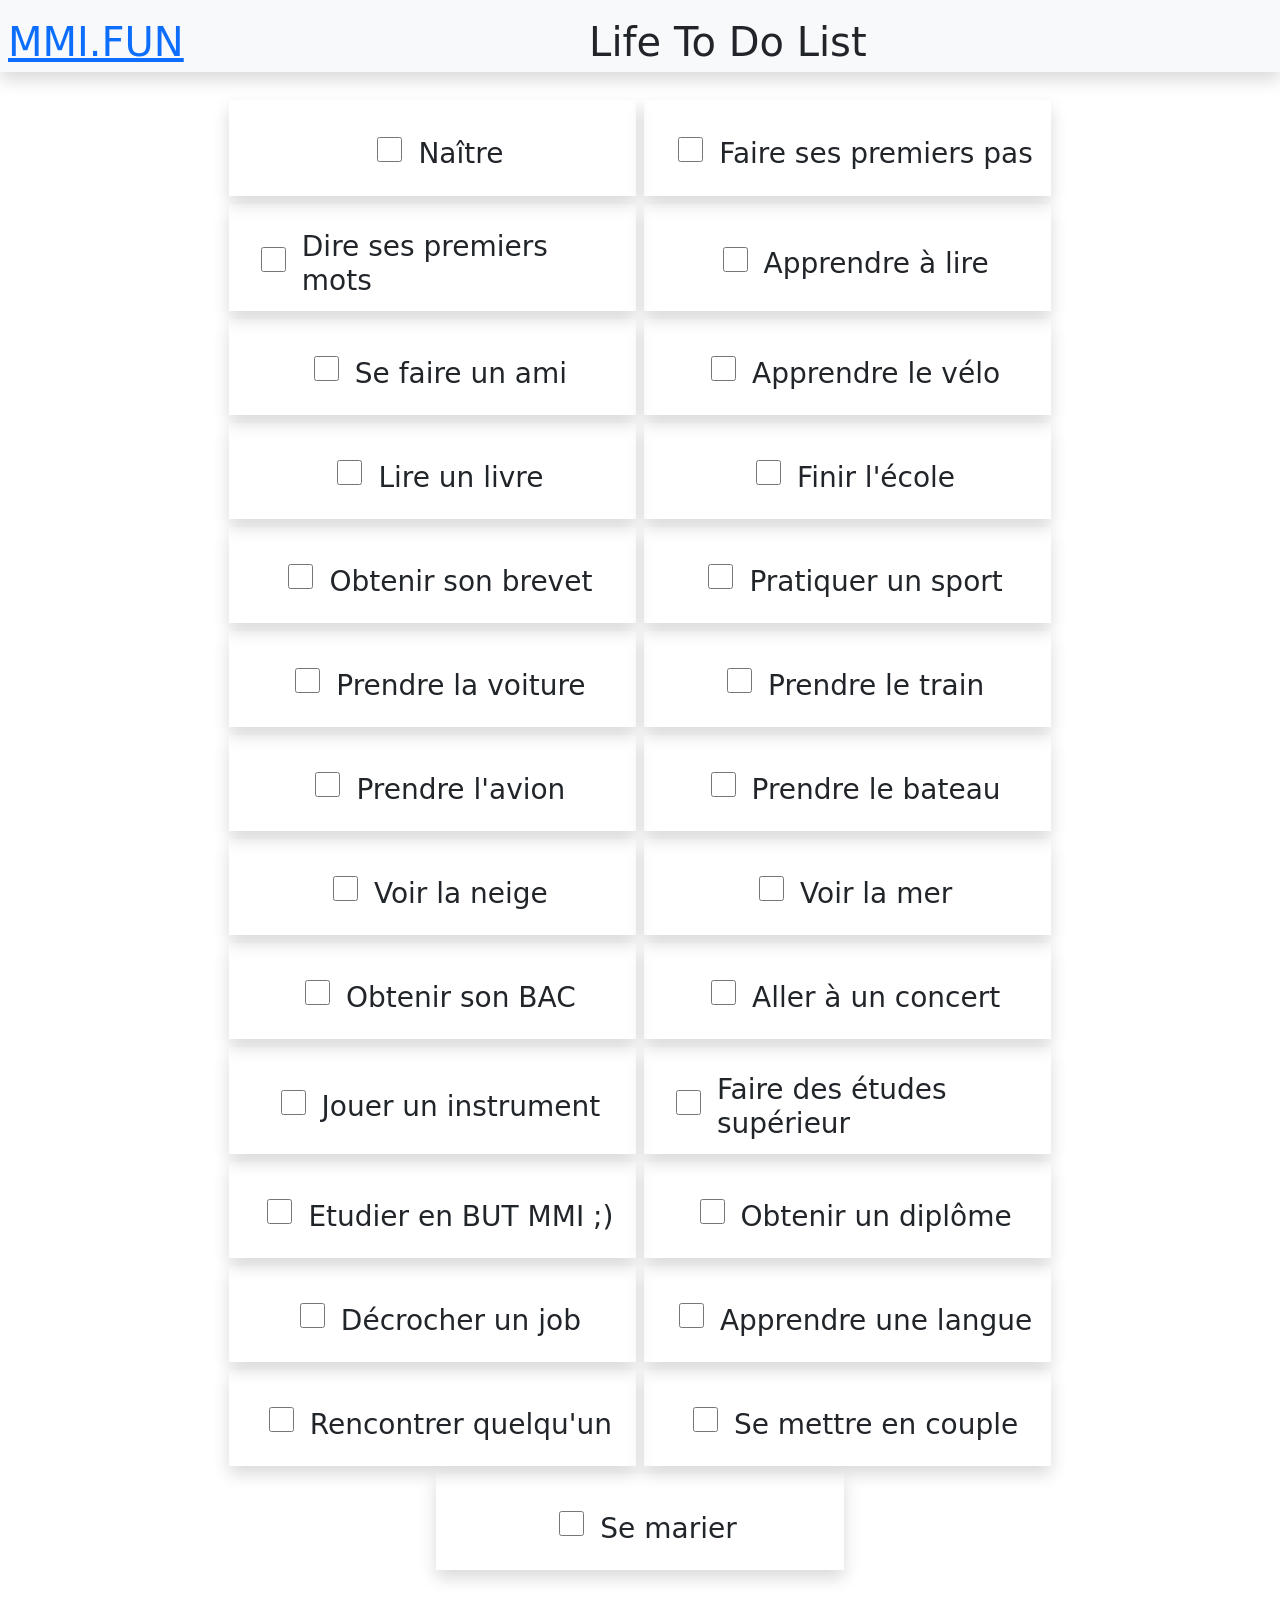
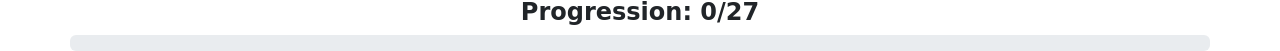
<file: to-do-list.html>
<!DOCTYPE html>
<html lang="fr">
<head>
    <meta charset="UTF-8">
    <meta name="viewport" content="width=device-width, initial-scale=1.0">
    <title>Life To Do List</title>
    <link href="https://cdn.jsdelivr.net/npm/bootstrap@5.3.8/dist/css/bootstrap.min.css" rel="stylesheet" integrity="sha384-sRIl4kxILFvY47J16cr9ZwB07vP4J8+LH7qKQnuqkuIAvNWLzeN8tE5YBujZqJLB" crossorigin="anonymous">
    <link rel="stylesheet" href="style/to-do-list.css">

</head>
<body>
<nav class="navbar navbar-light bg-light shadow p-2">
    <span><a href="index.html"><h1 class="h1">MMI.FUN</h1></a></span>
  <span class="mx-auto flex-grow"><h1>Life To Do List</h1></span>
</nav>
<div class="container mt-4">
    <div class="row justify-content-center" id="tasks-container">
        <!-- Les tâches seront chargées dynamiquement ici -->
    </div>
    <div class="row justify-content-center mt-4">
        <h4 class="col-12 text-center fw-bold" id="progress-text">Progression: 0/27</h4>
        <div class="progress">
  <div class="progress-bar" role="progressbar" style="width: 0%" aria-valuenow="0" aria-valuemin="0" aria-valuemax="100"></div>
</div>
    </div>
</div>
    <script>
        const container = document.getElementById("tasks-container");
        let progress = 0;

        // Données des tâches intégrées directement pour éviter les problèmes CORS
        const tasksData = [
            {"tache": "Naître"},
            {"tache": "Faire ses premiers pas"},
            {"tache": "Dire ses premiers mots"},
            {"tache": "Apprendre à lire"},
            {"tache": "Se faire un ami"},
            {"tache": "Apprendre le vélo"},
            {"tache": "Lire un livre"},
            {"tache": "Finir l'école"},
            {"tache": "Obtenir son brevet"},
            {"tache": "Pratiquer un sport"},
            {"tache": "Prendre la voiture"},
            {"tache": "Prendre le train"},
            {"tache": "Prendre l'avion"},
            {"tache": "Prendre le bateau"},
            {"tache": "Voir la neige"},
            {"tache": "Voir la mer"},
            {"tache": "Obtenir son BAC"},
            {"tache": "Aller à un concert"},
            {"tache": "Jouer un instrument"},
            {"tache": "Faire des études supérieur"},
            {"tache": "Etudier en BUT MMI ;)"},
            {"tache": "Obtenir un diplôme"},
            {"tache": "Décrocher un job"},
            {"tache": "Apprendre une langue"},
            {"tache": "Rencontrer quelqu'un"},
            {"tache": "Se mettre en couple"},
            {"tache": "Se marier"}
        ];

        // Charger les tâches depuis les données intégrées
        let task = '';
        let progressbar = document.querySelector('.progress-bar');
        tasksData.forEach((element, index) => {
            task += `<div class="task col-lg-4 col-md-6 col-sm-6 col-xs-12 shadow m-1 p-3 d-flex justify-content-center"><span class="p-3"><input type="checkbox" name="check" id="check" onchange="updateProgress(this)"></span><span><h3>${element.tache}</h3></span></div>`;
        });
        container.innerHTML = task;
        let counter = document.getElementById("progress-text");
        function updateProgress(checkbox) {
            console.log("Checkbox state changed:", checkbox.checked);
            if (checkbox.checked) {
                progress += 1;
                progressbar.style.width = progress * 3.703703703703704 + '%';
                counter.innerHTML = "Progression: " + progress + "/27";
            } else {
                progress -= 1;
                progressbar.style.width = progress * 3.703703703703704 + '%';
                counter.innerHTML = "Progression: " + progress + "/27";
            }
            console.log("Current progress:", progress);
        }
    </script>
    <script src="https://cdn.jsdelivr.net/npm/bootstrap@5.3.8/dist/js/bootstrap.bundle.min.js" integrity="sha384-FKyoEForCGlyvwx9Hj09JcYn3nv7wiPVlz7YYwJrWVcXK/BmnVDxM+D2scQbITxI" crossorigin="anonymous"></script>
</body>
</html>
</file>
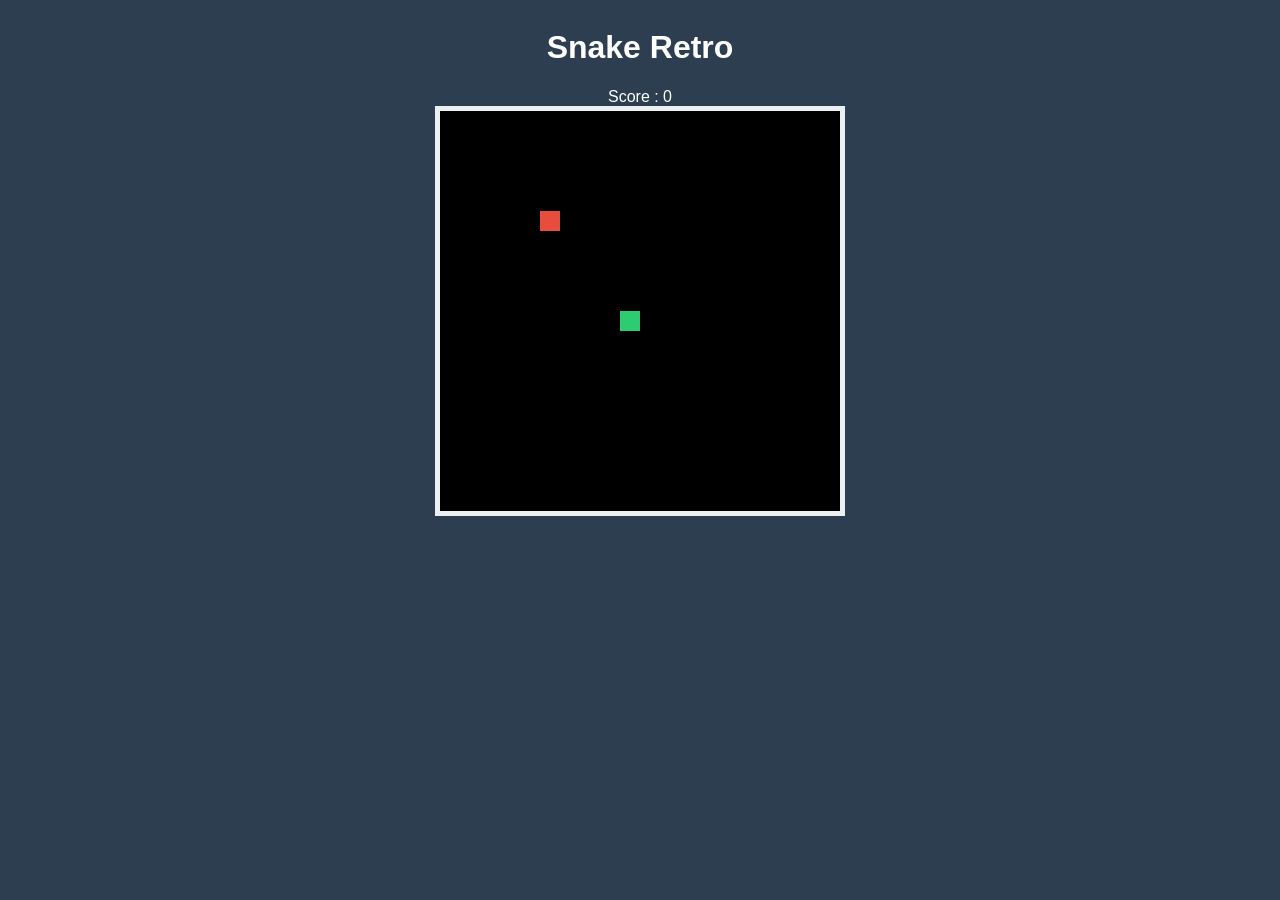
<file: snake/snake.html>
<!DOCTYPE html>
<html lang="fr">
<head>
    <meta charset="UTF-8">
    <title>Snake</title>
    <style>
        body { display: flex; flex-direction: column; align-items: center; background: #2c3e50; color: white; font-family: sans-serif; }
        canvas { border: 5px solid #ecf0f1; background: #000; }
    </style>
</head>
<body>
    <h1>Snake Retro</h1>
    <div id="score">Score : 0</div>
    <canvas id="snakeGame" width="400" height="400"></canvas>

    <script>
        const canvas = document.getElementById("snakeGame");
        const ctx = canvas.getContext("2d");
        const box = 20;

        let snake = [{ x: 9 * box, y: 10 * box }]; // Le serpent commence avec un seul segment
        let food = { x: 5 * box, y: 5 * box };     // Position de départ de la nourriture
        let d;                                     // Direction
    
        function draw() {
            ctx.fillStyle = "black";
            ctx.fillRect(0, 0, canvas.width, canvas.height);

            // Dessiner le serpent
            snake.forEach((segment, index) => {
                ctx.fillStyle = (index === 0) ? "#2ecc71" : "#27ae60";
                ctx.fillRect(segment.x, segment.y, box, box);
            });
        
            // Dessiner la nourriture
            ctx.fillStyle = "#e74c3c";
            ctx.fillRect(food.x, food.y, box, box);
            }
            let game = setInterval(draw, 100);
        
            // Mouvement
            document.addEventListener("keydown", direction);
            function direction(event) {
                if(event.keyCode == 37 && d != "RIGHT") d = "LEFT";
                else if(event.keyCode == 38 && d != "DOWN") d = "UP";
                else if(event.keyCode == 39 && d != "LEFT") d = "RIGHT";
                else if(event.keyCode == 40 && d != "UP") d = "DOWN";
            }
    </script>
</body>
</html>
</file>
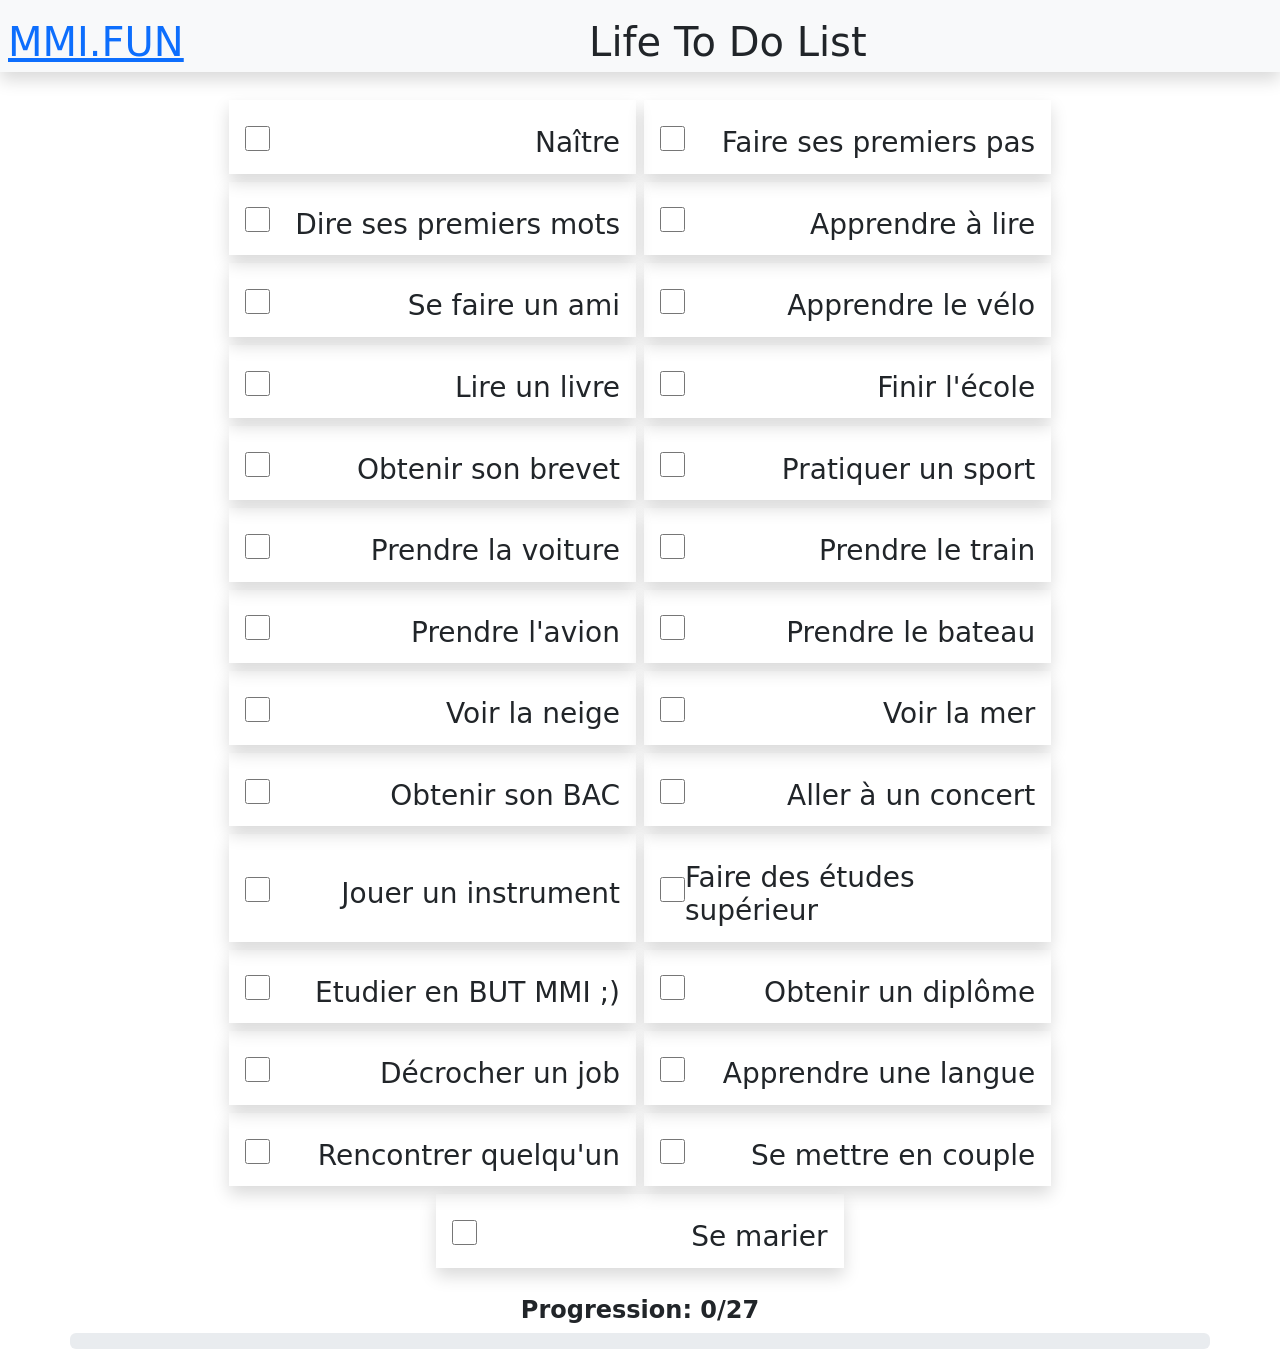
<file: to-do/to-do-list.html>
<!DOCTYPE html>
<html lang="fr">
<head>
    <meta charset="UTF-8">
    <meta name="viewport" content="width=device-width, initial-scale=1.0">
    <title>Life To Do List</title>
    <link href="https://cdn.jsdelivr.net/npm/bootstrap@5.3.8/dist/css/bootstrap.min.css" rel="stylesheet" integrity="sha384-sRIl4kxILFvY47J16cr9ZwB07vP4J8+LH7qKQnuqkuIAvNWLzeN8tE5YBujZqJLB" crossorigin="anonymous">
    <link rel="stylesheet" href="../style/to-do-list.css">

</head>
<body>
<nav class="navbar navbar-light bg-light shadow p-2">
    <span><a href="../index.html"><h1 class="h1">MMI.FUN</h1></a></span>
  <span class="mx-auto flex-grow"><h1>Life To Do List</h1></span>
</nav>
<div class="container mt-4">
    <div class="row justify-content-center" id="tasks-container">
    </div>
    <div class="row justify-content-center mt-4">
        <h4 class="col-12 text-center fw-bold" id="progress-text">Progression: 0/27</h4>
        <div class="progress">
  <div class="progress-bar" role="progressbar" style="width: 0%" aria-valuenow="0" aria-valuemin="0" aria-valuemax="100"></div>
</div>
    </div>
</div>
    <script>
        const container = document.getElementById("tasks-container");
        let progress = 0;

        const tasksData = [
            {"tache": "Naître"},
            {"tache": "Faire ses premiers pas"},
            {"tache": "Dire ses premiers mots"},
            {"tache": "Apprendre à lire"},
            {"tache": "Se faire un ami"},
            {"tache": "Apprendre le vélo"},
            {"tache": "Lire un livre"},
            {"tache": "Finir l'école"},
            {"tache": "Obtenir son brevet"},
            {"tache": "Pratiquer un sport"},
            {"tache": "Prendre la voiture"},
            {"tache": "Prendre le train"},
            {"tache": "Prendre l'avion"},
            {"tache": "Prendre le bateau"},
            {"tache": "Voir la neige"},
            {"tache": "Voir la mer"},
            {"tache": "Obtenir son BAC"},
            {"tache": "Aller à un concert"},
            {"tache": "Jouer un instrument"},
            {"tache": "Faire des études supérieur"},
            {"tache": "Etudier en BUT MMI ;)"},
            {"tache": "Obtenir un diplôme"},
            {"tache": "Décrocher un job"},
            {"tache": "Apprendre une langue"},
            {"tache": "Rencontrer quelqu'un"},
            {"tache": "Se mettre en couple"},
            {"tache": "Se marier"}
        ];
        let task = '';
        let progressbar = document.querySelector('.progress-bar');
        tasksData.forEach((element, index) => {
            task += `<div class="task col-lg-4 col-md-6 col-sm-6 col-xs-12 shadow m-1 p-3 "><span class="class="checkbox-wrapper" p-3"><input type="checkbox" name="check" id="check"  onchange="updateProgress(this)"></span><span><h3>${element.tache}</h3></span></div>`;
        });
        container.innerHTML = task;
        let counter = document.getElementById("progress-text");
        function updateProgress(checkbox) {
            console.log("Checkbox state changed:", checkbox.checked);
            if (checkbox.checked) {
                progress += 1;
                progressbar.style.width = progress * 3.703703703703704 + '%';
                counter.innerHTML = "Progression: " + progress + "/27";
            } else {
                progress -= 1;
                progressbar.style.width = progress * 3.703703703703704 + '%';
                counter.innerHTML = "Progression: " + progress + "/27";
            }
            console.log("Current progress:", progress);
        }
    </script>
    <script src="https://cdn.jsdelivr.net/npm/bootstrap@5.3.8/dist/js/bootstrap.bundle.min.js" integrity="sha384-FKyoEForCGlyvwx9Hj09JcYn3nv7wiPVlz7YYwJrWVcXK/BmnVDxM+D2scQbITxI" crossorigin="anonymous"></script>
</body>
</html>
</file>
<file: style/to-do-list.css>
span {
    position: relative;
    top: 1ch;
}
.task {
   display: flex;
   justify-content: space-between;
   align-items: center;
   
}
input#check {
    position: relative;
    bottom: 0.5ch;
    width: 25px;
    height: 25px;
}
@media screen and (min-width: 1200px) {
    .task {
        width: 40ch;
        height: auto;
        padding: 3ch;
    }
}
@media screen and (min-width: 992px) and (max-width: 1199px) {
    .task {
        width: 35ch;
        height: auto;
        padding: 3ch;
    }
}
@media screen and (min-width: 768px) and (max-width: 991px) {
    .task {
        width: 25ch;
        height: auto;
        padding: 3ch;
    }
}
@media screen and (max-width: 767px) {
    .task {
        width: 50ch;
        height: auto;
        padding: 3ch;
    }
}
</file>
